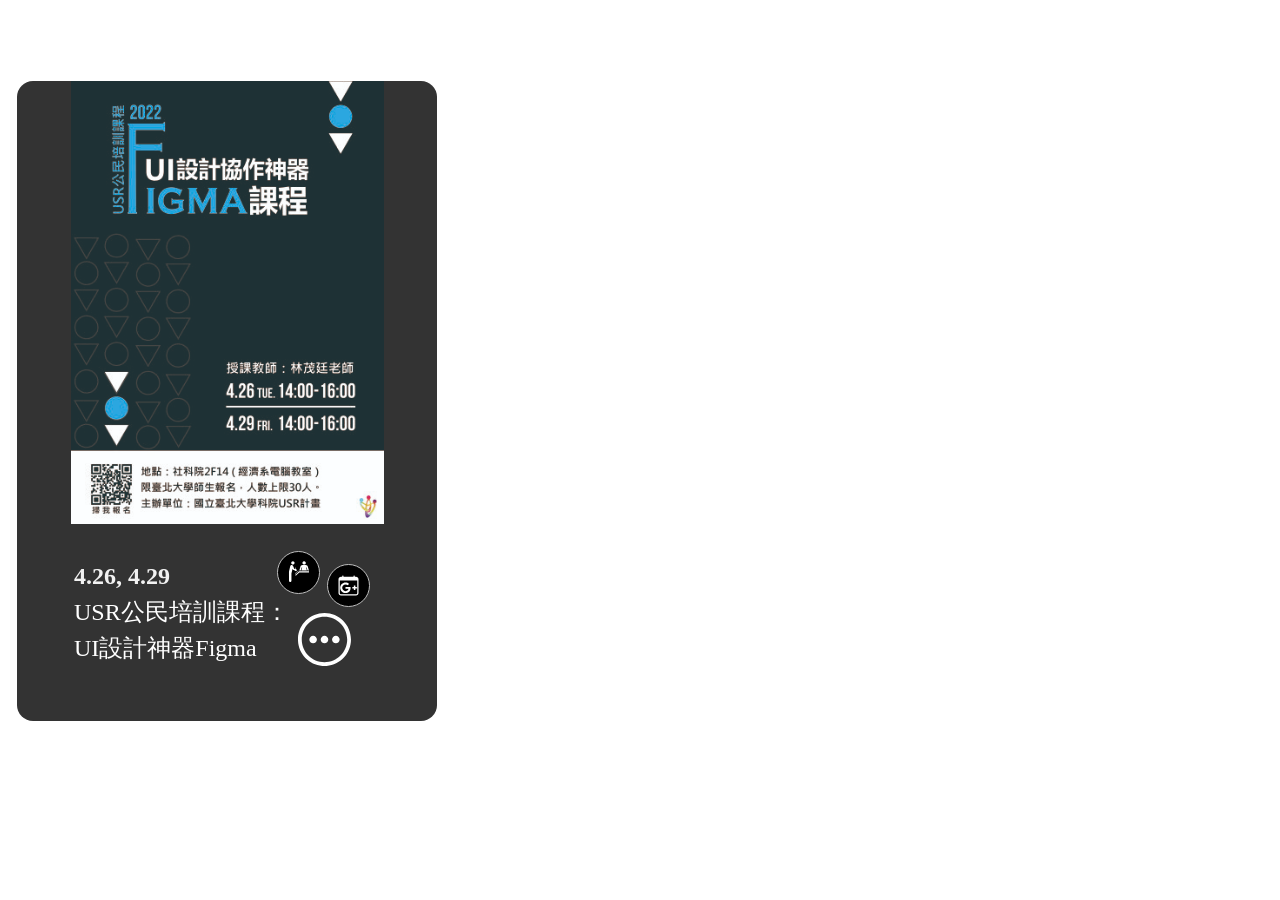
<file: docs/index.html>
<!DOCTYPE html>
<html lang="en">
<head>
<meta charset="utf-8"/>
<style>body{background-color:white;}</style>
<script src="https://code.jquery.com/jquery-3.6.0.min.js"></script>
<link href="lib/usrApp-1.0.0/css/main.css" rel="stylesheet" />
<script src="lib/usrApp-1.0.0/js/share.js"></script>
<script src="lib/usrApp-1.0.0/js/btnPress.js"></script>
<script src="lib/usrApp-1.0.0/js/detailPress.js"></script>
<link id="usrAppImg-1-attachment" rel="attachment" href="lib/usrAppImg-1.0.0/"/>
<meta name="og:url" content="https://tpemartin.github.io/usrApp/event426.html" />
<meta name="og:title" content="USR課程" />
<meta name="og:type" content="website" />
<meta name="og:description" content="Figma是網頁及App開發者最常用的UIUX設計工具，這次經濟系林茂廷老師將以2堂課各2小時帶領學生進入Figma的殿堂，同時也分享幾個正在進行的Web app界面設計，有興趣的同學趕快手刀點報名鍵報名。
" />
<meta name="og:image" content="https://tpemartin.github.io/usrApp/lib/usrApp-1.0.0/img/figmaposter-sm.jpg" />
<title>USR課程:Figma</title>
<meta name="viewport" content="width=device-width, initial-scale=1.0" />
  <script>if('serviceWorker' in navigator) {
  navigator.serviceWorker
    .register('/usr-activities/pwa-service-worker.js', { scope: '/usr-activities/' })
    .then(function() { console.log('Service Worker Registered'); });
}
</script>
  <link rel="manifest" href="pwa/manifest.json"/>
  <link rel="apple-touch-icon" href="pwa/icon.png"/>
  <meta name="description" content="My Shiny PWA"/>
  <meta name="theme-color" content="#000000"/>
  <meta name="apple-mobile-web-app-status-bar-style" content="#000000"/>
  <meta name="apple-mobile-web-app-capable" content="yes"/>
</head>
<body>
<div class="posterFront">
  <div class="posterFront-container" id="front">
    <div class="posterFront-container-image" style="background-image:url(lib/usrApp-1.0.0/img/figmaposter-sm.jpg);"></div>
  </div>
  <div class="posterBack-container" id="back" style="display:none;">
    <div class="posterBack-container-text">
      <div class="posterContext">Figma是網頁及App開發者最常用的UIUX設計工具，這次經濟系林茂廷老師將以2堂課各2小時帶領學生進入Figma的殿堂，同時也分享幾個正在進行的Web app界面設計，有興趣的同學趕快手刀點報名鍵報名。
</div>
    </div>
  </div>
  <div class="posterFront-titleDetail">
    <div class="posterFront-titleDetail-container">
      <div class="posterFront-titleDetail-container-date">4.26, 4.29</div>
      <div class="posterFront-titleDetail-container-title">USR公民培訓課程：UI設計神器Figma</div>
    </div>
    <div class="posterFront-fixbar">
      <div id="detail-return" class="detailReturn">
        <div class="btnDetail"></div>
        <div class="btnReturn" style="display:none;"></div>
      </div>
      <div class="btnCalendar" style="background-color:black;">
        <a href="https://calendar.google.com/event?action=TEMPLATE&amp;tmeid=NWtqMzlqbThmODdpNzVtbzF1dWUxcXU4ZjlfMjAyMjA0MjZUMDYwMDAwWiBtdGxpbkBnbS5udHB1LmVkdS50dw&amp;tmsrc=mtlin%40gm.ntpu.edu.tw" target="_blank">
          <div class="btnCalendar-img"></div>
        </a>
      </div>
      <div class="btnSignup" style="background-color:black;">
        <a href="https://docs.google.com/forms/d/e/1FAIpQLSetFB_20_BARXgzST1DoxorGpGXb_3u9wPe6L3gHsYthaSJKg/viewform" target="_blank">
          <div class="btnSignup-img"></div>
        </a>
      </div>
    </div>
  </div>
</div>
</body>
</html>
</file>
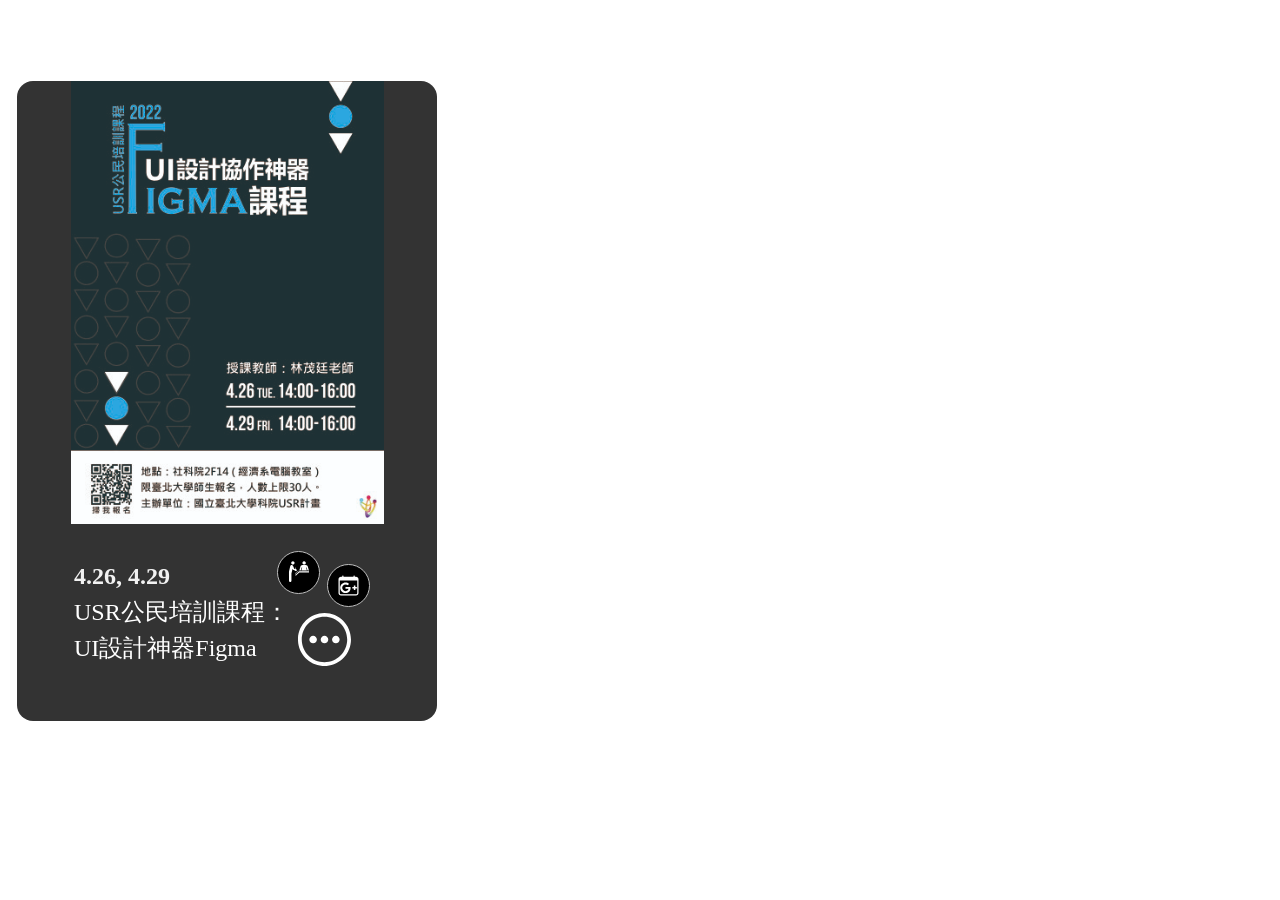
<file: docs/event426.html>
<!DOCTYPE html>
<html lang="en">
<head>
<meta charset="utf-8"/>
<style>body{background-color:white;}</style>
<script src="https://code.jquery.com/jquery-3.6.0.min.js"></script>
<link href="lib/usrApp-1.0.0/css/main.css" rel="stylesheet" />
<script src="lib/usrApp-1.0.0/js/share.js"></script>
<script src="lib/usrApp-1.0.0/js/btnPress.js"></script>
<script src="lib/usrApp-1.0.0/js/detailPress.js"></script>
<link id="usrAppImg-1-attachment" rel="attachment" href="lib/usrAppImg-1.0.0/"/>
<meta name="og:url" content="https://tpemartin.github.io/usrApp/event426.html" />
<meta name="og:title" content="USR課程" />
<meta name="og:type" content="website" />
<meta name="og:description" content="Figma是網頁及App開發者最常用的UIUX設計工具，這次經濟系林茂廷老師將以2堂課各2小時帶領學生進入Figma的殿堂，同時也分享幾個正在進行的Web app界面設計，有興趣的同學趕快手刀點報名鍵報名。
" />
<meta name="og:image" content="https://tpemartin.github.io/usrApp/lib/usrApp-1.0.0/img/figmaposter-sm.jpg" />
<title>USR課程:Figma</title>
<meta name="viewport" content="width=device-width, initial-scale=1.0" />

</head>
<body>
<div class="posterFront">
  <div class="posterFront-container" id="front">
    <div class="posterFront-container-image" style="background-image:url(lib/usrApp-1.0.0/img/figmaposter-sm.jpg);"></div>
  </div>
  <div class="posterBack-container" id="back" style="display:none;">
    <div class="posterBack-container-text">
      <div class="posterContext">Figma是網頁及App開發者最常用的UIUX設計工具，這次經濟系林茂廷老師將以2堂課各2小時帶領學生進入Figma的殿堂，同時也分享幾個正在進行的Web app界面設計，有興趣的同學趕快手刀點報名鍵報名。</div>
    </div>
  </div>
  <div class="posterFront-titleDetail">
    <div class="posterFront-titleDetail-container">
      <div class="posterFront-titleDetail-container-date">4.26, 4.29</div>
      <div class="posterFront-titleDetail-container-title">USR公民培訓課程：UI設計神器Figma</div>
    </div>
    <div class="posterFront-fixbar">
      <div id="detail-return" class="detailReturn">
        <div class="btnDetail"></div>
        <div class="btnReturn" style="display:none;"></div>
      </div>
      <div class="btnCalendar" style="background-color:black;">
        <a href="https://calendar.google.com/event?action=TEMPLATE&amp;tmeid=NWtqMzlqbThmODdpNzVtbzF1dWUxcXU4ZjlfMjAyMjA0MjZUMDYwMDAwWiBtdGxpbkBnbS5udHB1LmVkdS50dw&amp;tmsrc=mtlin%40gm.ntpu.edu.tw" target="_blank">
          <div class="btnCalendar-img"></div>
        </a>
      </div>
      <div class="btnSignup" style="background-color:black;">
        <a href="https://docs.google.com/forms/d/e/1FAIpQLSetFB_20_BARXgzST1DoxorGpGXb_3u9wPe6L3gHsYthaSJKg/viewform" target="_blank">
          <div class="btnSignup-img"></div>
        </a>
      </div>
    </div>
  </div>
</div>
</body>
</html>
</file>
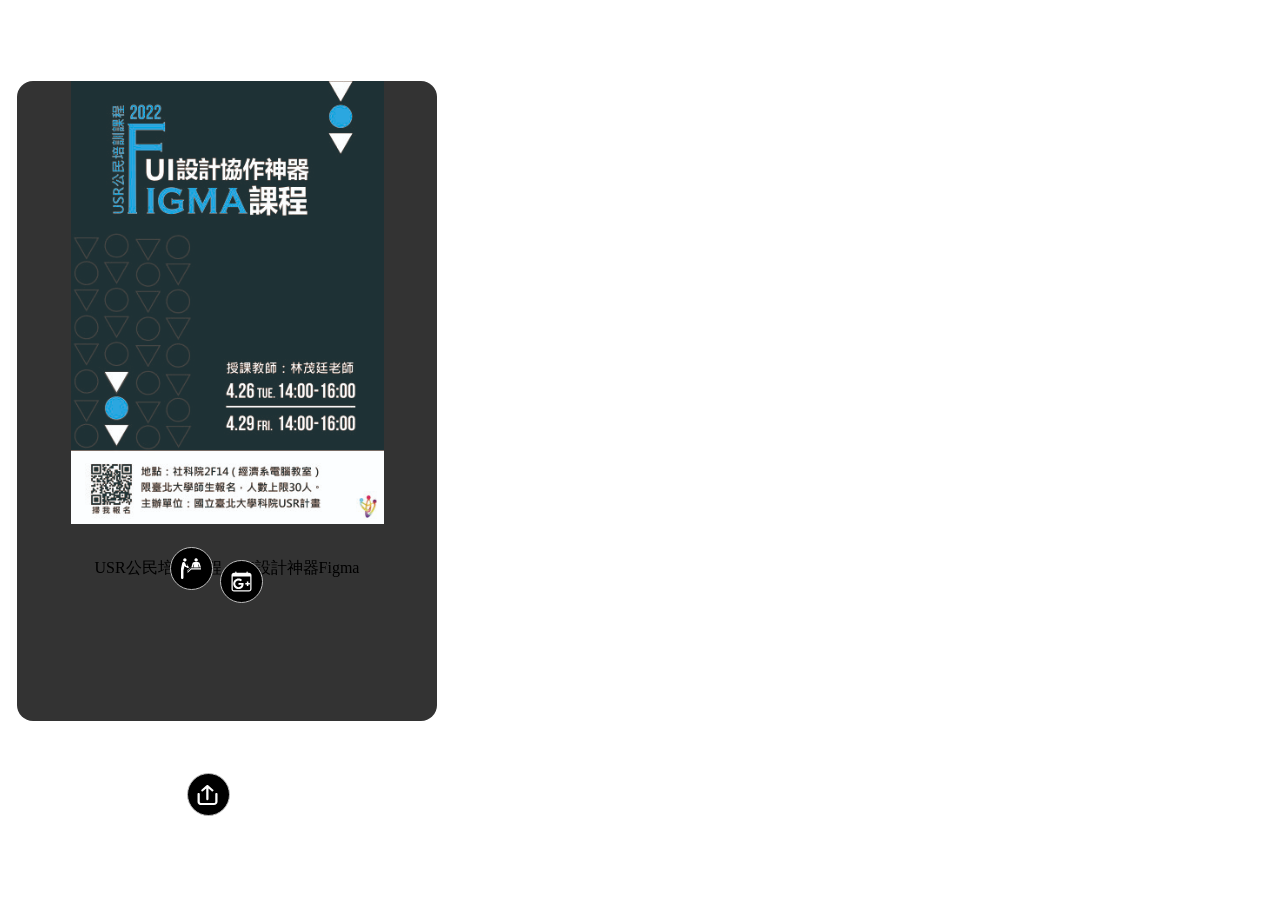
<file: docs/poster.html>
<!DOCTYPE html>
<html lang="zh_tw">
<head>
<meta charset="utf-8"/>
<style>body{background-color:white;}</style>
<script src="https://code.jquery.com/jquery-3.6.0.min.js"></script>
<link href="lib/usrApp-1.0.0/css/main.css" rel="stylesheet" />
<script src="lib/usrApp-1.0.0/js/share.js"></script>
<script src="lib/usrApp-1.0.0/js/btnPress.js"></script>
<script src="lib/usrApp-1.0.0/js/detailPress.js"></script>
<link id="usrAppImg-1-attachment" rel="attachment" href="lib/usrAppImg-1.0.0/"/>
<meta name="og:url" content="https://www.your-domain.com/your-page.html" />
<meta name="og:title" content="USR課程" />
<meta name="og:type" content="website" />
<meta name="og:description" content="Figma...." />
<meta name="og:image" content="" />

</head>
<body>
<div id="fb-root"></div>
<script>(function(d, s, id) {
var js, fjs = d.getElementsByTagName(s)[0];
if (d.getElementById(id)) return;
js = d.createElement(s); js.id = id;
js.src = "https://connect.facebook.net/en_US/sdk.js#xfbml=1&amp;version=v3.0";
      fjs.parentNode.insertBefore(js, fjs);
}(document, 'script', 'facebook-jssdk'));</script>
<div class="posterFront">
  <div class="posterFront-container" id="front">
    <div class="posterFront-container-image" style="background-image:url(lib/usrApp-1.0.0/img/figmaposter-sm.jpg);"></div>
  </div>
  <div class="posterBack-container" id="back" style="display:none;">
    <div class="posterBack-container-text">
      <div class="posterContext">test</div>
    </div>
  </div>
  <div class="posterFront-fixbar">
    <div class="btnCalendar" style="background-color:black;">
      <div class="btnCalendar-img"></div>
    </div>
    <div class="btnSignup" style="background-color:black;">
      <div class="btnSignup-img"></div>
    </div>
    <div class="share">
      <div class="share-shareSet" style="display:none;">
        <div class="share-shareSet-email">
          <div class="share-shareSet-email-email"></div>
        </div>
        <div class="share-shareSet-line">
          <div class="share-shareSet-line-LINE">LINE</div>
        </div>
        <div class="share-shareSet-instagram">
          <div class="share-shareSet-instagram-instagram"></div>
        </div>
        <div class="share-shareSet-facebook">
          <div class="share-shareSet-facebook-facebook fb-share-button" data-href="https://www.your-domain.com/your-page.html"></div>
        </div>
      </div>
      <div class="share-shareFrame">
        <div class="share-shareFrame-shareBtn" style="background-color:black;">
          <div class="share-shareFrame-shareBtn-img"></div>
        </div>
      </div>
    </div>
  </div>
  <div class="posterFront-titleDetail">
    <div class="posterFront-titleDetail-title">USR公民培訓課程：UI設計神器Figma</div>
    <div id="detail-return">
      <div class="posterFront-titleDetail-detail"></div>
      <div class="posterBack-titleDetail-return" style="display:none;"></div>
    </div>
  </div>
</div>
</body>
</html>
</file>
<file: docs/lib/usrApp-1.0.0/css/main.css>
/*@import url(components/btnAddCalendar.css);*/
@import url(home.css);
/*@import url(posterFront2.css); */
@import url(poster.css);
@import url(share.css);
@import url(signup.css);
@import url(addCalendar.css);
</file>
